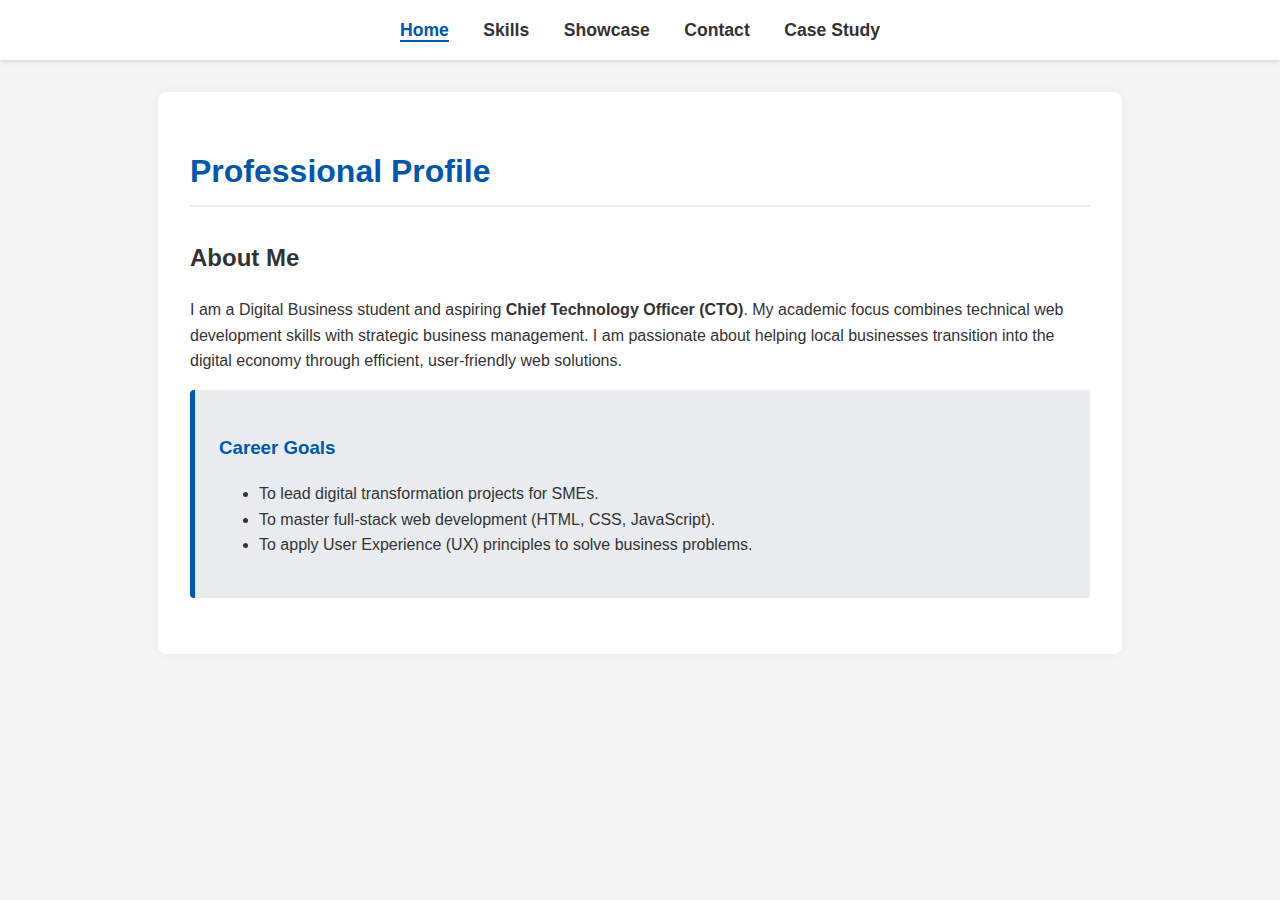
<file: index.html>
<!DOCTYPE html>
<html lang="en">
<head>
    <meta charset="UTF-8">
    <meta name="viewport" content="width=device-width, initial-scale=1.0">
    <title>Home - Digital Portfolio</title>
    <link rel="stylesheet" href="css/style.css">
</head>
<body>
    <nav>
        <ul>
            <li><a href="index.html" class="active">Home</a></li>
            <li><a href="skills.html">Skills</a></li>
            <li><a href="showcase.html">Showcase</a></li>
            <li><a href="contact.html">Contact</a></li>
            <li><a href="restaurant.html">Case Study</a></li>
        </ul>
    </nav>

    <main>
        <h1>Professional Profile</h1>
        
        <section>
            <h2>About Me</h2>
            <p>
                I am a Digital Business student and aspiring <strong>Chief Technology Officer (CTO)</strong>. 
                My academic focus combines technical web development skills with strategic business management. 
                I am passionate about helping local businesses transition into the digital economy through 
                efficient, user-friendly web solutions.
            </p>
        </section>

        <section class="card">
            <h3>Career Goals</h3>
            <ul>
                <li>To lead digital transformation projects for SMEs.</li>
                <li>To master full-stack web development (HTML, CSS, JavaScript).</li>
                <li>To apply User Experience (UX) principles to solve business problems.</li>
            </ul>
        </section>
    </main>
</body>
</html>
</file>
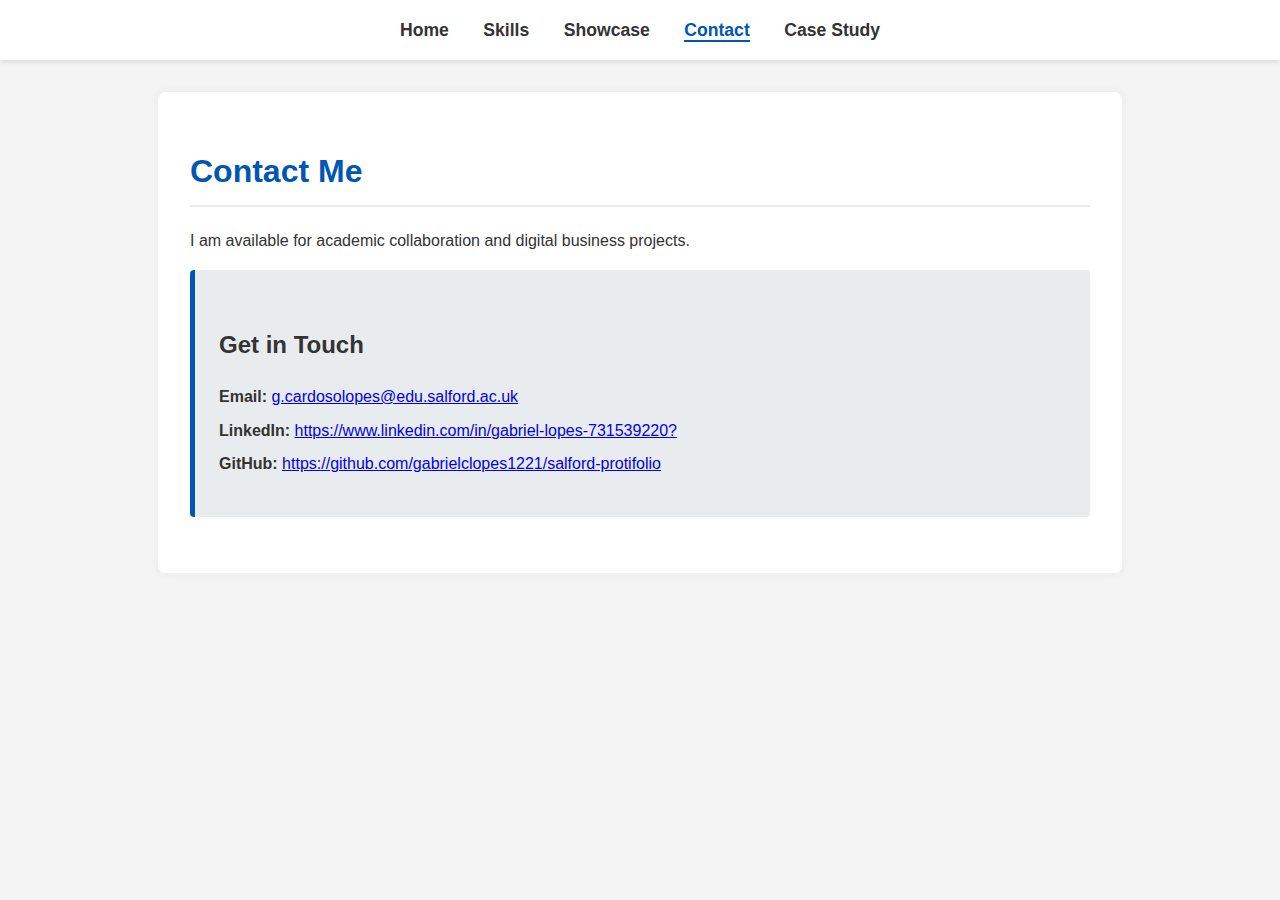
<file: contact.html>
<!DOCTYPE html>
<html lang="en">
<head>
    <meta charset="UTF-8">
    <meta name="viewport" content="width=device-width, initial-scale=1.0">
    <title>Contact - Digital Portfolio</title>
    <link rel="stylesheet" href="css/style.css">
</head>
<body>
    <nav>
        <ul>
            <li><a href="index.html">Home</a></li>
            <li><a href="skills.html">Skills</a></li>
            <li><a href="showcase.html">Showcase</a></li>
            <li><a href="contact.html" class="active">Contact</a></li>
            <li><a href="restaurant.html">Case Study</a></li>
        </ul>
    </nav>

    <main>
        <h1>Contact Me</h1>
        <p>I am available for academic collaboration and digital business projects.</p>

        <div class="card">
            <h2>Get in Touch</h2>
            <ul class="social-links">
                <li>
                    <strong>Email:</strong> <a href="mailto:g.cardosolopes@edu.salford.ac.uk">g.cardosolopes@edu.salford.ac.uk</a>
                </li>
                <li>
                    <strong>LinkedIn:</strong> <a href="https://linkedin.com" target="_blank">https://www.linkedin.com/in/gabriel-lopes-731539220?</a>
                </li>
                <li>
                    <strong>GitHub:</strong> <a href="https://github.com/gabrielclopes1221/salford-protifolio" target="_blank">https://github.com/gabrielclopes1221/salford-protifolio</a>
                </li>
            </ul>
        </div>
    </main>
</body>
</html>
</file>
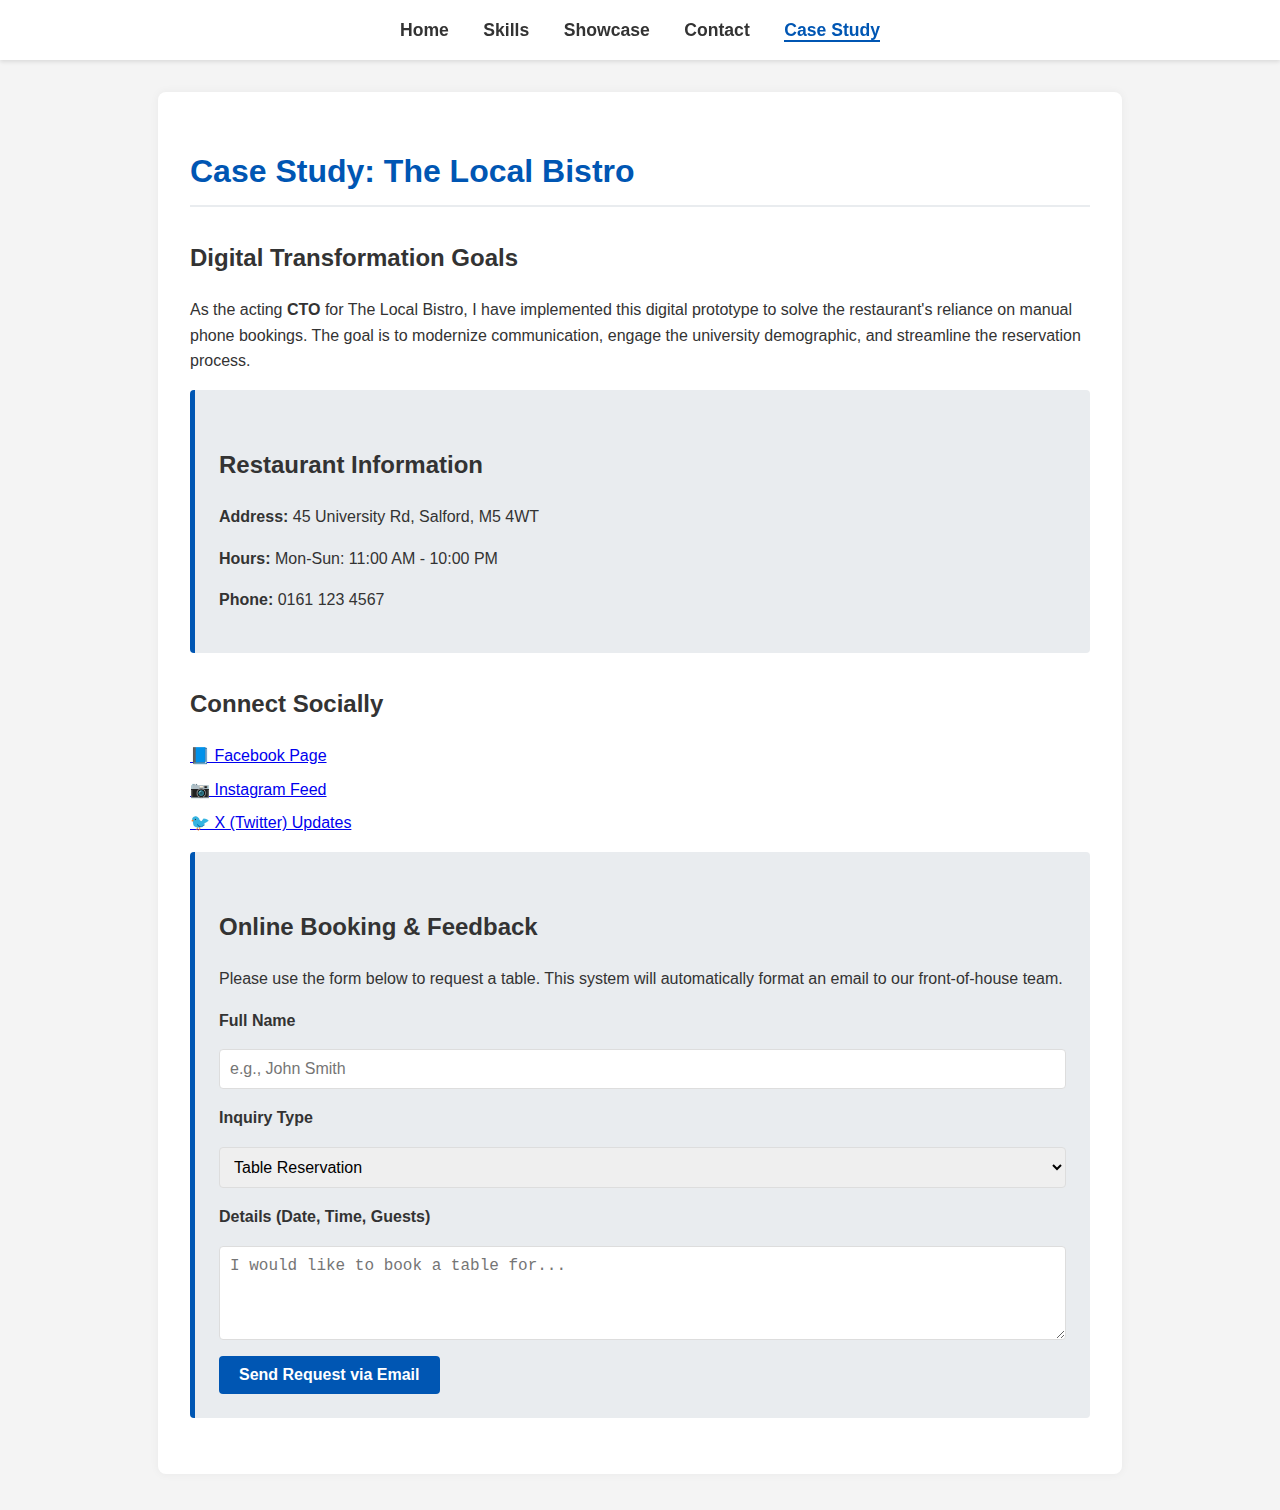
<file: restaurant.html>
<!DOCTYPE html>
<html lang="en">
<head>
    <meta charset="UTF-8">
    <meta name="viewport" content="width=device-width, initial-scale=1.0">
    <title>Case Study - The Local Bistro</title>
    <link rel="stylesheet" href="css/style.css">
</head>
<body>
    <nav>
        <ul>
            <li><a href="index.html">Home</a></li>
            <li><a href="skills.html">Skills</a></li>
            <li><a href="showcase.html">Showcase</a></li>
            <li><a href="contact.html">Contact</a></li>
            <li><a href="restaurant.html" class="active">Case Study</a></li>
        </ul>
    </nav>

    <main>
        <h1>Case Study: The Local Bistro</h1>
        
        <section>
            <h2>Digital Transformation Goals</h2>
            <p>
                As the acting <strong>CTO</strong> for The Local Bistro, I have implemented this digital prototype to solve the restaurant's reliance on manual phone bookings. 
                The goal is to modernize communication, engage the university demographic, and streamline the reservation process.
            </p>
        </section>

        <section class="card">
            <h2>Restaurant Information</h2>
            <p><strong>Address:</strong> 45 University Rd, Salford, M5 4WT</p>
            <p><strong>Hours:</strong> Mon-Sun: 11:00 AM - 10:00 PM</p>
            <p><strong>Phone:</strong> 0161 123 4567</p>
        </section>

        <section>
            <h2>Connect Socially</h2>
            <ul class="social-links">
                <li><a href="https://facebook.com" target="_blank">📘 Facebook Page</a></li>
                <li><a href="https://instagram.com" target="_blank">📷 Instagram Feed</a></li>
                <li><a href="https://twitter.com" target="_blank">🐦 X (Twitter) Updates</a></li>
            </ul>
        </section>

        <section class="card">
            <h2>Online Booking & Feedback</h2>
            <p>Please use the form below to request a table. This system will automatically format an email to our front-of-house team.</p>
            
            <form id="booking-form">
                <label for="name">Full Name</label>
                <input type="text" id="name" placeholder="e.g., John Smith" required>
                
                <label for="type">Inquiry Type</label>
                <select id="type">
                    <option value="Reservation">Table Reservation</option>
                    <option value="Feedback">Customer Feedback</option>
                    <option value="Event">Private Event Inquiry</option>
                </select>
                
                <label for="message">Details (Date, Time, Guests)</label>
                <textarea id="message" rows="4" placeholder="I would like to book a table for..." required></textarea>
                
                <button type="submit">Send Request via Email</button>
            </form>
        </section>
    </main>

    <script src="js/main.js"></script>
</body>
</html>
</file>
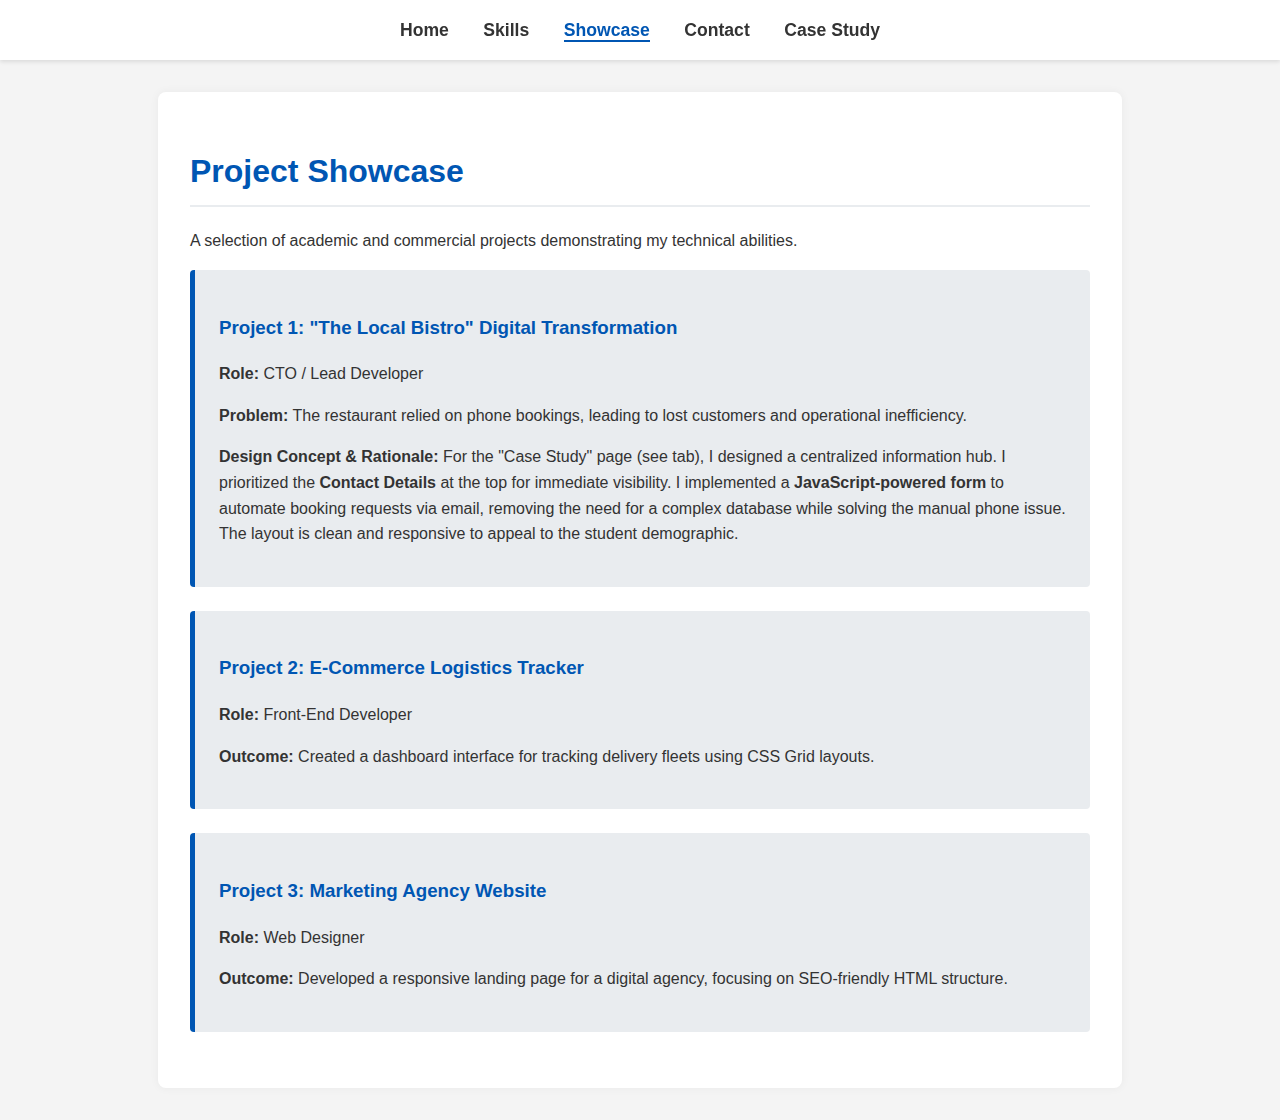
<file: showcase.html>
<!DOCTYPE html>
<html lang="en">
<head>
    <meta charset="UTF-8">
    <meta name="viewport" content="width=device-width, initial-scale=1.0">
    <title>Showcase - Digital Portfolio</title>
    <link rel="stylesheet" href="css/style.css">
</head>
<body>
    <nav>
        <ul>
            <li><a href="index.html">Home</a></li>
            <li><a href="skills.html">Skills</a></li>
            <li><a href="showcase.html" class="active">Showcase</a></li>
            <li><a href="contact.html">Contact</a></li>
            <li><a href="restaurant.html">Case Study</a></li>
        </ul>
    </nav>

    <main>
        <h1>Project Showcase</h1>
        <p>A selection of academic and commercial projects demonstrating my technical abilities.</p>

        <article class="card">
            <h3>Project 1: "The Local Bistro" Digital Transformation</h3>
            <p><strong>Role:</strong> CTO / Lead Developer</p>
            <p><strong>Problem:</strong> The restaurant relied on phone bookings, leading to lost customers and operational inefficiency.</p>
            <p><strong>Design Concept & Rationale:</strong> 
               For the "Case Study" page (see tab), I designed a centralized information hub. 
               I prioritized the <strong>Contact Details</strong> at the top for immediate visibility. 
               I implemented a <strong>JavaScript-powered form</strong> to automate booking requests via email, removing the need for a complex database while solving the manual phone issue. 
               The layout is clean and responsive to appeal to the student demographic.
            </p>
        </article>

        <article class="card">
            <h3>Project 2: E-Commerce Logistics Tracker</h3>
            <p><strong>Role:</strong> Front-End Developer</p>
            <p><strong>Outcome:</strong> Created a dashboard interface for tracking delivery fleets using CSS Grid layouts.</p>
        </article>

        <article class="card">
            <h3>Project 3: Marketing Agency Website</h3>
            <p><strong>Role:</strong> Web Designer</p>
            <p><strong>Outcome:</strong> Developed a responsive landing page for a digital agency, focusing on SEO-friendly HTML structure.</p>
        </article>
    </main>
</body>
</html>
</file>
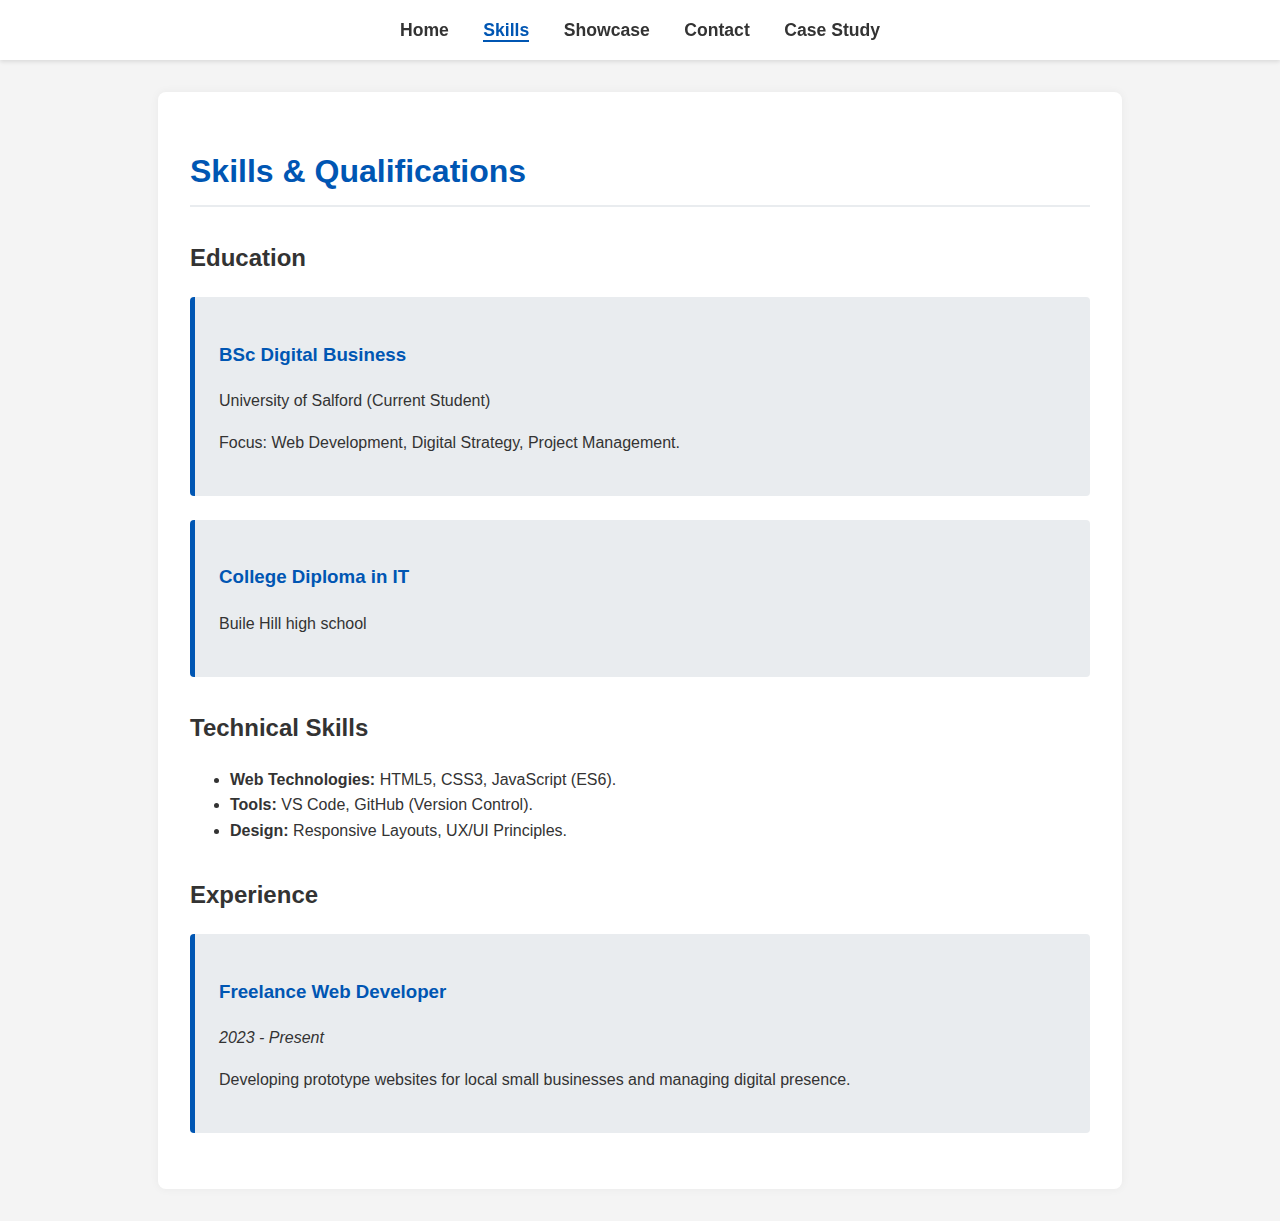
<file: skills.html>
<!DOCTYPE html>
<html lang="en">
<head>
    <meta charset="UTF-8">
    <meta name="viewport" content="width=device-width, initial-scale=1.0">
    <title>Skills - Digital Portfolio</title>
    <link rel="stylesheet" href="css/style.css">
</head>
<body>
    <nav>
        <ul>
            <li><a href="index.html">Home</a></li>
            <li><a href="skills.html" class="active">Skills</a></li>
            <li><a href="showcase.html">Showcase</a></li>
            <li><a href="contact.html">Contact</a></li>
            <li><a href="restaurant.html">Case Study</a></li>
        </ul>
    </nav>

    <main>
        <h1>Skills & Qualifications</h1>

        <section>
            <h2>Education</h2>
            <div class="card">
                <h3>BSc Digital Business</h3>
                <p>University of Salford (Current Student)</p>
                <p>Focus: Web Development, Digital Strategy, Project Management.</p>
            </div>
            <div class="card">
                <h3>College Diploma in IT</h3>
                <p>Buile Hill high school</p>
            </div>
        </section>

        <section>
            <h2>Technical Skills</h2>
            <ul>
                <li><strong>Web Technologies:</strong> HTML5, CSS3, JavaScript (ES6).</li>
                <li><strong>Tools:</strong> VS Code, GitHub (Version Control).</li>
                <li><strong>Design:</strong> Responsive Layouts, UX/UI Principles.</li>
            </ul>
        </section>

        <section>
            <h2>Experience</h2>
            <div class="card">
                <h3>Freelance Web Developer</h3>
                <p><em>2023 - Present</em></p>
                <p>Developing prototype websites for local small businesses and managing digital presence.</p>
            </div>
        </section>
    </main>
</body>
</html>
</file>
<file: css/style.css>
/* css/style.css */

:root {
    --primary-color: #0056b3; /* Professional Blue */
    --secondary-color: #e9ecef;
    --text-dark: #333;
    --text-light: #666;
    --white: #fff;
    --border: #ddd;
}

body {
    font-family: 'Segoe UI', Tahoma, Geneva, Verdana, sans-serif;
    line-height: 1.6;
    margin: 0;
    padding: 0;
    color: var(--text-dark);
    background-color: #f4f4f4;
}

/* Navigation */
nav {
    background-color: var(--white);
    box-shadow: 0 2px 4px rgba(0,0,0,0.1);
    padding: 1rem 0;
    position: sticky;
    top: 0;
    z-index: 1000;
}

nav ul {
    list-style: none;
    padding: 0;
    margin: 0;
    text-align: center;
}

nav ul li {
    display: inline;
    margin: 0 15px;
}

nav a {
    text-decoration: none;
    color: var(--text-dark);
    font-weight: 600;
    font-size: 1.1rem;
    transition: color 0.3s ease;
}

nav a:hover, nav a.active {
    color: var(--primary-color);
    border-bottom: 2px solid var(--primary-color);
}

/* Main Container */
main {
    max-width: 900px;
    margin: 2rem auto;
    padding: 2rem;
    background: var(--white);
    border-radius: 8px;
    box-shadow: 0 0 10px rgba(0,0,0,0.05);
}

/* Typography */
h1 {
    color: var(--primary-color);
    border-bottom: 2px solid var(--secondary-color);
    padding-bottom: 0.5rem;
}

h2 {
    margin-top: 2rem;
    color: var(--text-dark);
}

h3 {
    color: var(--primary-color);
}

/* Cards (Showcase & Skills) */
.card {
    background: var(--secondary-color);
    padding: 1.5rem;
    margin-bottom: 1.5rem;
    border-left: 5px solid var(--primary-color);
    border-radius: 4px;
}

/* Forms */
form {
    display: flex;
    flex-direction: column;
    gap: 1rem;
}

label {
    font-weight: bold;
}

input, textarea, select {
    padding: 10px;
    border: 1px solid var(--border);
    border-radius: 4px;
    font-size: 1rem;
}

button {
    background-color: var(--primary-color);
    color: var(--white);
    padding: 10px 20px;
    border: none;
    border-radius: 4px;
    cursor: pointer;
    font-size: 1rem;
    font-weight: bold;
    align-self: flex-start;
}

button:hover {
    background-color: #004494;
}

/* Utility */
.social-links {
    list-style: none;
    padding: 0;
}

.social-links li {
    margin-bottom: 0.5rem;
}

/* Responsive */
@media (max-width: 600px) {
    nav ul li {
        display: block;
        margin: 10px 0;
    }
}
</file>
